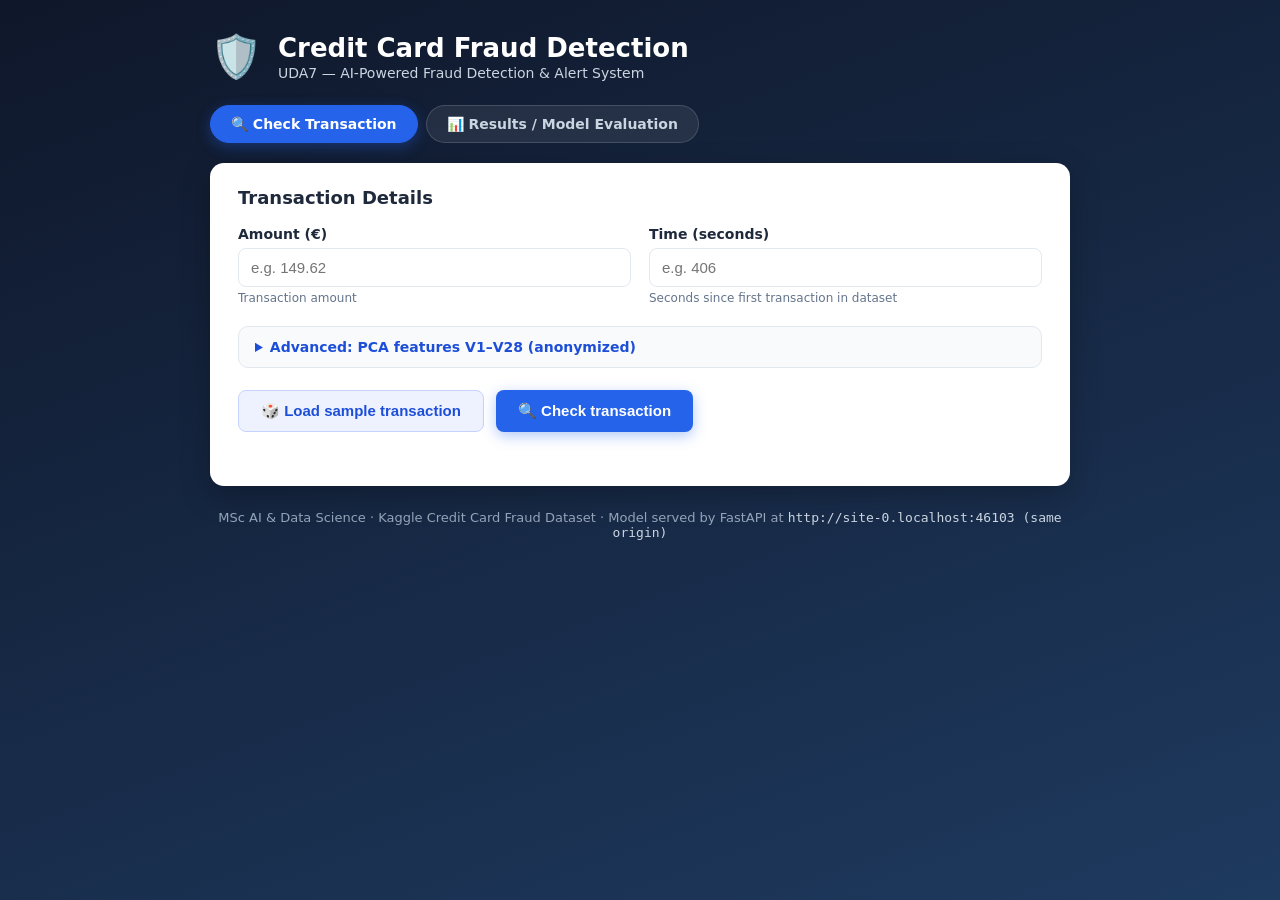
<file: frontend/index.html>
<!DOCTYPE html>
<html lang="en">
<head>
  <meta charset="UTF-8" />
  <meta name="viewport" content="width=device-width, initial-scale=1.0" />
  <title>UDA7 &middot; Credit Card Fraud Detection</title>
  <link rel="stylesheet" href="style.css" />
</head>
<body>
  <main class="container">
    <!-- Header -->
    <header class="header">
      <div class="logo">🛡️</div>
      <div>
        <h1>Credit Card Fraud Detection</h1>
        <p class="subtitle">UDA7 &mdash; AI-Powered Fraud Detection &amp; Alert System</p>
      </div>
    </header>

    <!-- Navigation tabs -->
    <nav class="nav-tabs">
      <a href="index.html" class="nav-tab active">🔍 Check Transaction</a>
      <a href="results.html" class="nav-tab">📊 Results / Model Evaluation</a>
    </nav>

    <!-- Input card -->
    <section class="card">
      <h2>Transaction Details</h2>

      <!-- Primary, human-friendly fields -->
      <div class="primary-fields">
        <div class="field">
          <label for="Amount">Amount (&euro;)</label>
          <input type="number" id="Amount" step="any" placeholder="e.g. 149.62" />
          <small>Transaction amount</small>
        </div>
        <div class="field">
          <label for="Time">Time (seconds)</label>
          <input type="number" id="Time" step="any" placeholder="e.g. 406" />
          <small>Seconds since first transaction in dataset</small>
        </div>
      </div>

      <!-- Advanced section: 28 anonymized PCA features -->
      <details class="advanced">
        <summary>Advanced: PCA features V1&ndash;V28 (anonymized)</summary>
        <p class="hint">
          These are anonymized principal components from the original card data.
          They are not human-interpretable &mdash; use "Load sample transaction"
          to fill them automatically.
        </p>
        <div class="v-grid" id="vGrid">
          <!-- V1..V28 inputs are generated by script.js -->
        </div>
      </details>

      <!-- Action buttons -->
      <div class="actions">
        <button id="loadSampleBtn" class="btn secondary">🎲 Load sample transaction</button>
        <button id="checkBtn" class="btn primary">🔍 Check transaction</button>
      </div>

      <p id="status" class="status"></p>
    </section>

    <!-- Result card (hidden until a prediction is made) -->
    <section class="card result-card hidden" id="resultCard">
      <h2>Result</h2>
      <div id="resultBadge" class="badge"></div>
      <p id="alertMessage" class="alert-message"></p>

      <div class="gauge">
        <div class="gauge-labels">
          <span>Fraud probability</span>
          <span id="probText">0%</span>
        </div>
        <div class="gauge-track">
          <div id="gaugeFill" class="gauge-fill"></div>
          <div id="thresholdMarker" class="threshold-marker" title="Alert threshold"></div>
        </div>
        <div class="gauge-scale"><span>0%</span><span>50%</span><span>100%</span></div>
      </div>

      <p class="threshold-note" id="thresholdNote"></p>
      <p class="ground-truth" id="groundTruth"></p>
    </section>

    <footer class="footer">
      MSc AI &amp; Data Science &middot; Kaggle Credit Card Fraud Dataset &middot;
      Model served by FastAPI at <code id="apiUrl"></code>
    </footer>
  </main>

  <script src="script.js"></script>
</body>
</html>
</file>
<file: frontend/style.css>
/* ---------------------------------------------------------------
   UDA7 Credit Card Fraud Detection - Frontend styles
   Clean, modern card-based layout. No frameworks, plain CSS.
   --------------------------------------------------------------- */

:root {
  --bg: #0f172a;            /* page background (dark navy) */
  --card: #ffffff;          /* card background */
  --text: #1e293b;          /* main text */
  --muted: #64748b;         /* secondary text */
  --accent: #2563eb;        /* primary blue */
  --accent-dark: #1d4ed8;
  --danger: #dc2626;        /* fraud red */
  --safe: #16a34a;          /* legitimate green */
  --border: #e2e8f0;
  --radius: 14px;
}

* { box-sizing: border-box; margin: 0; padding: 0; }

body {
  font-family: "Segoe UI", system-ui, -apple-system, Arial, sans-serif;
  background: linear-gradient(160deg, #0f172a 0%, #1e3a5f 100%);
  min-height: 100vh;
  color: var(--text);
  padding: 32px 16px;
}

.container { max-width: 860px; margin: 0 auto; }

/* Header */
.header {
  display: flex;
  align-items: center;
  gap: 16px;
  color: #fff;
  margin-bottom: 24px;
}
.logo { font-size: 42px; }
.header h1 { font-size: 26px; font-weight: 700; }
.subtitle { color: #cbd5e1; font-size: 14px; margin-top: 2px; }

/* Navigation tabs */
.nav-tabs {
  display: flex;
  gap: 8px;
  margin-bottom: 20px;
  flex-wrap: wrap;
}
.nav-tab {
  padding: 10px 20px;
  border-radius: 999px;
  font-size: 14px;
  font-weight: 600;
  text-decoration: none;
  color: #cbd5e1;
  background: rgba(255, 255, 255, 0.08);
  border: 1px solid rgba(255, 255, 255, 0.15);
  transition: background 0.15s, color 0.15s;
}
.nav-tab:hover { background: rgba(255, 255, 255, 0.16); color: #fff; }
.nav-tab.active {
  background: var(--accent);
  border-color: var(--accent);
  color: #fff;
  box-shadow: 0 4px 14px rgba(37, 99, 235, 0.35);
}

/* Cards */
.card {
  background: var(--card);
  border-radius: var(--radius);
  padding: 24px 28px;
  box-shadow: 0 10px 30px rgba(0, 0, 0, 0.25);
  margin-bottom: 24px;
}
.card h2 { font-size: 18px; margin-bottom: 18px; }

/* Primary fields (Amount, Time) */
.primary-fields {
  display: grid;
  grid-template-columns: 1fr 1fr;
  gap: 18px;
}
@media (max-width: 600px) { .primary-fields { grid-template-columns: 1fr; } }

.field label {
  display: block;
  font-weight: 600;
  font-size: 14px;
  margin-bottom: 6px;
}
.field input {
  width: 100%;
  padding: 10px 12px;
  border: 1px solid var(--border);
  border-radius: 8px;
  font-size: 15px;
  transition: border-color 0.15s, box-shadow 0.15s;
}
.field input:focus {
  outline: none;
  border-color: var(--accent);
  box-shadow: 0 0 0 3px rgba(37, 99, 235, 0.15);
}
.field small { color: var(--muted); font-size: 12px; }

/* Advanced (V1-V28) section */
.advanced {
  margin-top: 20px;
  border: 1px solid var(--border);
  border-radius: 10px;
  padding: 12px 16px;
  background: #f8fafc;
}
.advanced summary {
  cursor: pointer;
  font-weight: 600;
  font-size: 14px;
  color: var(--accent-dark);
}
.advanced .hint { color: var(--muted); font-size: 13px; margin: 10px 0; }

.v-grid {
  display: grid;
  grid-template-columns: repeat(auto-fill, minmax(150px, 1fr));
  gap: 10px;
}
.v-grid .field label { font-size: 12px; margin-bottom: 3px; }
.v-grid .field input { padding: 7px 9px; font-size: 13px; }

/* Buttons */
.actions {
  display: flex;
  gap: 12px;
  margin-top: 22px;
  flex-wrap: wrap;
}
.btn {
  padding: 11px 22px;
  border: none;
  border-radius: 8px;
  font-size: 15px;
  font-weight: 600;
  cursor: pointer;
  transition: transform 0.1s, box-shadow 0.15s, background 0.15s;
}
.btn:active { transform: scale(0.98); }
.btn.primary {
  background: var(--accent);
  color: #fff;
  box-shadow: 0 4px 14px rgba(37, 99, 235, 0.35);
}
.btn.primary:hover { background: var(--accent-dark); }
.btn.secondary {
  background: #eef2ff;
  color: var(--accent-dark);
  border: 1px solid #c7d2fe;
}
.btn.secondary:hover { background: #e0e7ff; }
.btn:disabled { opacity: 0.6; cursor: wait; }

.status { margin-top: 12px; font-size: 13px; color: var(--muted); min-height: 18px; }
.status.error { color: var(--danger); font-weight: 600; }

/* Result card */
.hidden { display: none; }

.badge {
  display: inline-block;
  padding: 10px 24px;
  border-radius: 999px;
  font-size: 18px;
  font-weight: 700;
  letter-spacing: 0.5px;
  margin-bottom: 10px;
}
.badge.fraud { background: #fee2e2; color: var(--danger); border: 2px solid var(--danger); }
.badge.legit { background: #dcfce7; color: var(--safe); border: 2px solid var(--safe); }

.alert-message { font-size: 15px; margin-bottom: 20px; }

/* Probability gauge */
.gauge { margin-top: 6px; }
.gauge-labels {
  display: flex;
  justify-content: space-between;
  font-size: 14px;
  font-weight: 600;
  margin-bottom: 6px;
}
.gauge-track {
  position: relative;
  height: 18px;
  background: #f1f5f9;
  border-radius: 999px;
  overflow: hidden;
  border: 1px solid var(--border);
}
.gauge-fill {
  height: 100%;
  width: 0%;
  border-radius: 999px;
  background: linear-gradient(90deg, #22c55e, #eab308, #ef4444);
  transition: width 0.6s ease;
}
.threshold-marker {
  position: absolute;
  top: -3px;
  bottom: -3px;
  width: 3px;
  background: #334155;
  border-radius: 2px;
}
.gauge-scale {
  display: flex;
  justify-content: space-between;
  font-size: 11px;
  color: var(--muted);
  margin-top: 4px;
}

.threshold-note { font-size: 13px; color: var(--muted); margin-top: 14px; }
.ground-truth { font-size: 13px; color: var(--muted); margin-top: 6px; font-style: italic; }

/* Results page: metric cards */
.metrics-grid {
  display: grid;
  grid-template-columns: repeat(auto-fill, minmax(160px, 1fr));
  gap: 14px;
  margin-top: 6px;
}
.metric-card {
  background: #f8fafc;
  border: 1px solid var(--border);
  border-radius: 10px;
  padding: 16px 14px;
  text-align: center;
}
.metric-value {
  font-size: 24px;
  font-weight: 700;
  color: var(--accent-dark);
}
.metric-label { font-size: 14px; font-weight: 600; margin-top: 4px; }
.metric-hint { font-size: 11px; color: var(--muted); margin-top: 4px; }

/* Results page: confusion matrix table */
.cm-table {
  border-collapse: collapse;
  width: 100%;
  max-width: 560px;
  font-size: 14px;
}
.cm-table th, .cm-table td {
  border: 1px solid var(--border);
  padding: 10px 14px;
  text-align: center;
}
.cm-table thead th { background: #f1f5f9; }
.cm-table tbody th { background: #f8fafc; text-align: left; }
.cm-table td { font-weight: 700; font-size: 16px; }
.cm-table td.cm-good { background: #dcfce7; color: var(--safe); }
.cm-table td.cm-bad { background: #fee2e2; color: var(--danger); }

/* Results page: plots */
.plots-grid {
  display: grid;
  grid-template-columns: repeat(auto-fit, minmax(300px, 1fr));
  gap: 18px;
}
.plot {
  border: 1px solid var(--border);
  border-radius: 10px;
  padding: 10px;
  background: #f8fafc;
}
.plot img { width: 100%; height: auto; border-radius: 6px; display: block; }
.plot figcaption {
  text-align: center;
  font-size: 13px;
  font-weight: 600;
  margin-top: 8px;
  color: var(--text);
}

/* Footer */
.footer {
  text-align: center;
  color: #94a3b8;
  font-size: 13px;
  margin-top: 8px;
}
.footer code { color: #cbd5e1; }
</file>
